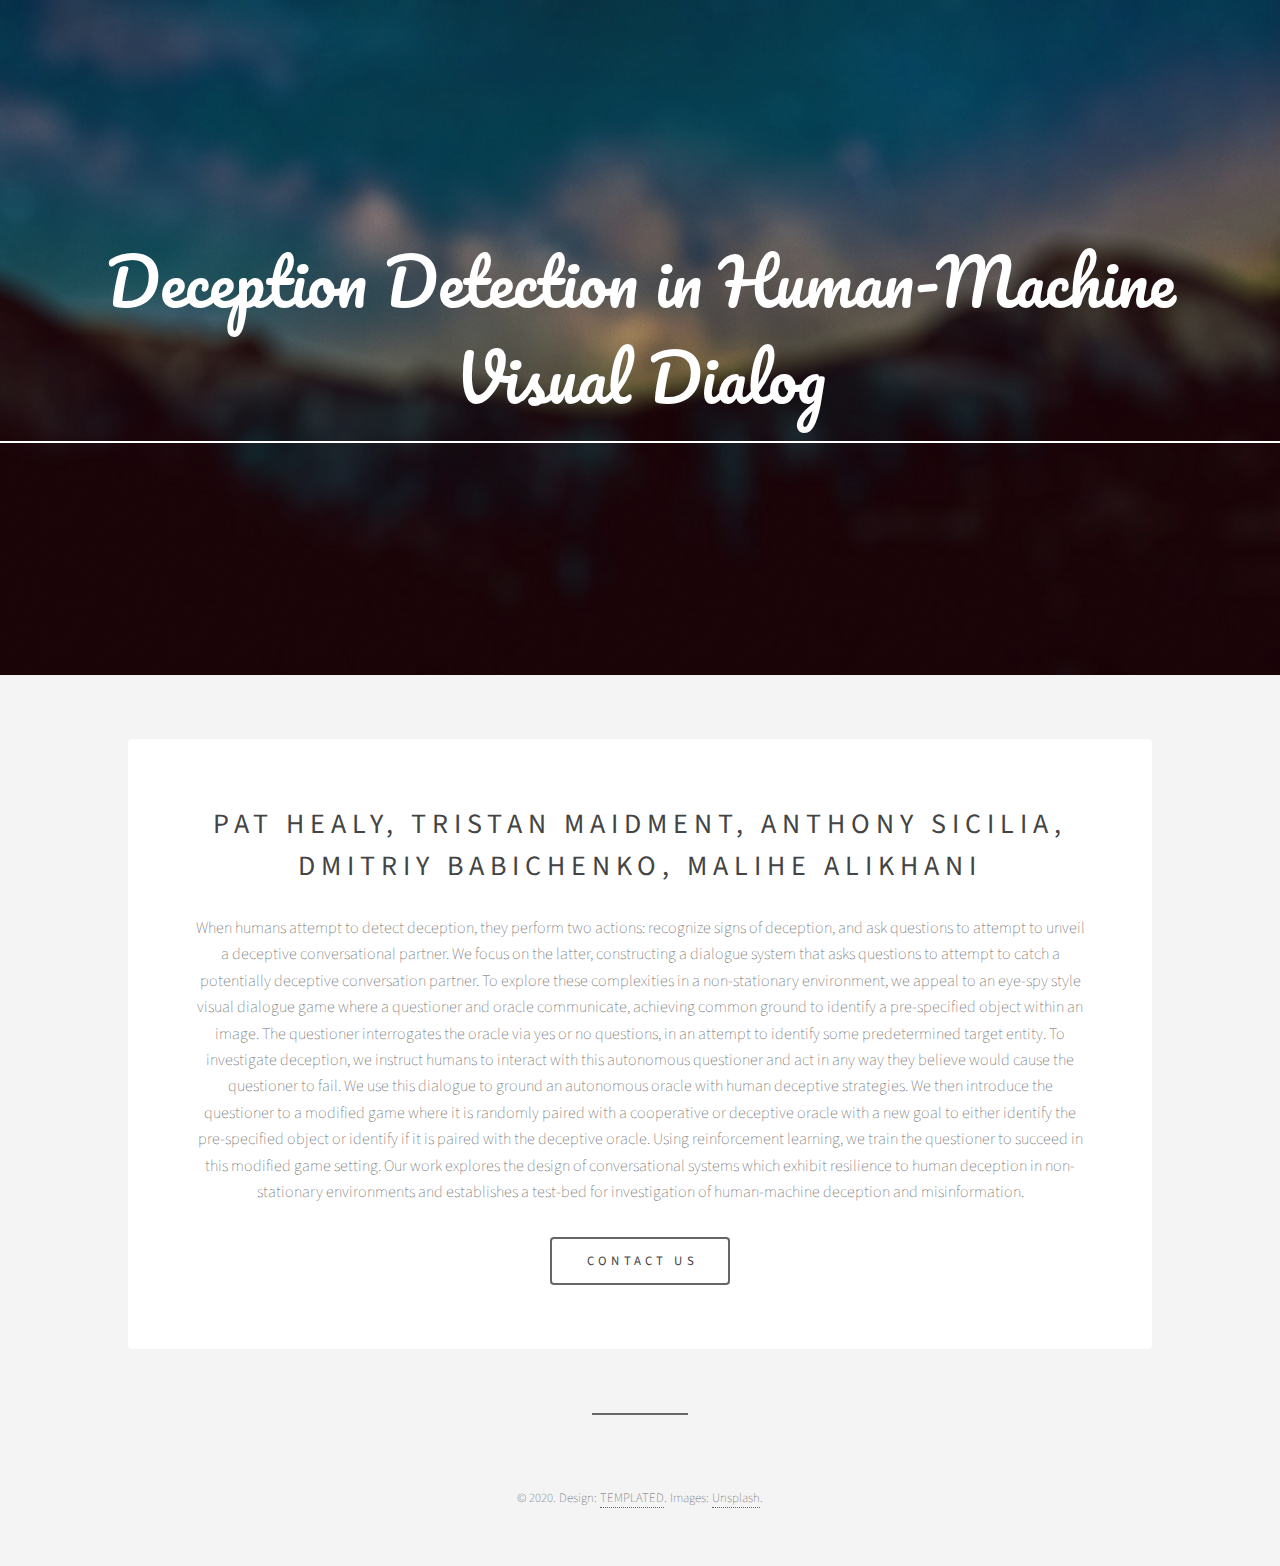
<file: nds2020/index.html>
<!DOCTYPE HTML>
<!--
	Epilogue by TEMPLATED
	templated.co @templatedco
	Released for free under the Creative Commons Attribution 3.0 license (templated.co/license)
-->
<html>
	<head>
		<title>NDS2020</title>
		<meta charset="utf-8" />
		<meta name="viewport" content="width=device-width, initial-scale=1" />
		<link rel="stylesheet" href="assets/css/main.css" />
	</head>
	<body>

		<!-- Header -->
			<header id="header" class="alt">
				<div class="inner">
					<h1>Deception Detection in Human-Machine Visual Dialog</h1>
					<!-- <p>A free responsive site template by <a href="https://templated.co">TEMPLATED</a></p> -->
				</div>
			</header>

		<!-- Wrapper -->
			<div id="wrapper">

				<!-- Banner -->
					<section id="intro" class="main">
						<!-- <span class="icon fa-diamond major"></span> -->
						<h2>Pat Healy, Tristan Maidment, Anthony Sicilia, Dmitriy Babichenko, Malihe Alikhani</h2>
						<p>When humans attempt to detect deception, they perform two actions: recognize signs of deception, and ask questions to attempt to unveil a deceptive conversational partner. We focus on the latter, constructing a dialogue system that asks questions to attempt to catch a potentially deceptive conversation partner. To explore these complexities in a non-stationary environment, we appeal to an eye-spy style visual dialogue game where a questioner and oracle communicate, achieving common ground to identify a pre-specified object within an image. The questioner interrogates the oracle via yes or no questions, in an attempt to identify some predetermined target entity. To investigate deception, we instruct humans to interact with this autonomous questioner and act in any way they believe would cause the questioner to fail. We use this dialogue to ground an autonomous oracle with human deceptive strategies. We then introduce the questioner to a modified game where it is randomly paired with a cooperative or deceptive oracle with a new goal to either identify the pre-specified object or identify if it is paired with the deceptive oracle. Using reinforcement learning, we train the questioner to succeed in this modified game setting. Our work explores the design of conversational systems which exhibit resilience to human deception in non-stationary environments and establishes a test-bed for investigation of human-machine deception and misinformation.</p>
						<ul class="actions">
							<li><a href="mailto: tdm51@pitt.edu" class="button big">Contact Us</a></li>
						</ul>
					</section>

				

				<!-- Main -->
				<!--
					<section id="main" class="main">
						<header>
							<h2>Lorem ipsum dolor</h2>
						</header>
						<p>Fusce malesuada efficitur venenatis. Pellentesque tempor leo sed massa hendrerit hendrerit. In sed feugiat est, eu congue elit. Ut porta magna vel felis sodales vulputate. Donec faucibus dapibus lacus non ornare. Etiam eget neque id metus gravida tristique ac quis erat. Aenean quis aliquet sem. Ut ut elementum sem. Suspendisse eleifend ut est non dapibus. Nulla porta, neque quis pretium sagittis, tortor lacus elementum metus, in imperdiet ante lorem vitae ipsum. Pellentesque habitant morbi tristique senectus et netus et malesuada fames ac turpis egestas. Etiam eget neque id metus gravida tristique ac quis erat. Aenean quis aliquet sem. Ut ut elementum sem. Suspendisse eleifend ut est non dapibus. Nulla porta, neque quis pretium sagittis, tortor lacus elementum metus, in imperdiet ante lorem vitae ipsum. Pellentesque habitant morbi tristique senectus et netus et malesuada fames ac turpis egestas.</p>
					</section>
				-->

				<!-- Footer -->
					<footer id="footer">
						<!-- <ul class="icons">
							<li><a href="#" class="icon fa-twitter"><span class="label">Twitter</span></a></li>
							<li><a href="#" class="icon fa-facebook"><span class="label">Facebook</span></a></li>
							<li><a href="#" class="icon fa-instagram"><span class="label">Instagram</span></a></li>
							<li><a href="#" class="icon fa-linkedin"><span class="label">LinkedIn</span></a></li>
							<li><a href="#" class="icon fa-envelope"><span class="label">Email</span></a></li>
						</ul> -->
						<p class="copyright">&copy; 2020. Design: <a href="https://templated.co">TEMPLATED</a>. Images: <a href="https://unsplash.com">Unsplash</a>.</p>
					</footer>

			</div>

		<!-- Scripts -->
			<script src="assets/js/jquery.min.js"></script>
			<script src="assets/js/skel.min.js"></script>
			<script src="assets/js/util.js"></script>
			<script src="assets/js/main.js"></script>

	</body>
</html>
</file>
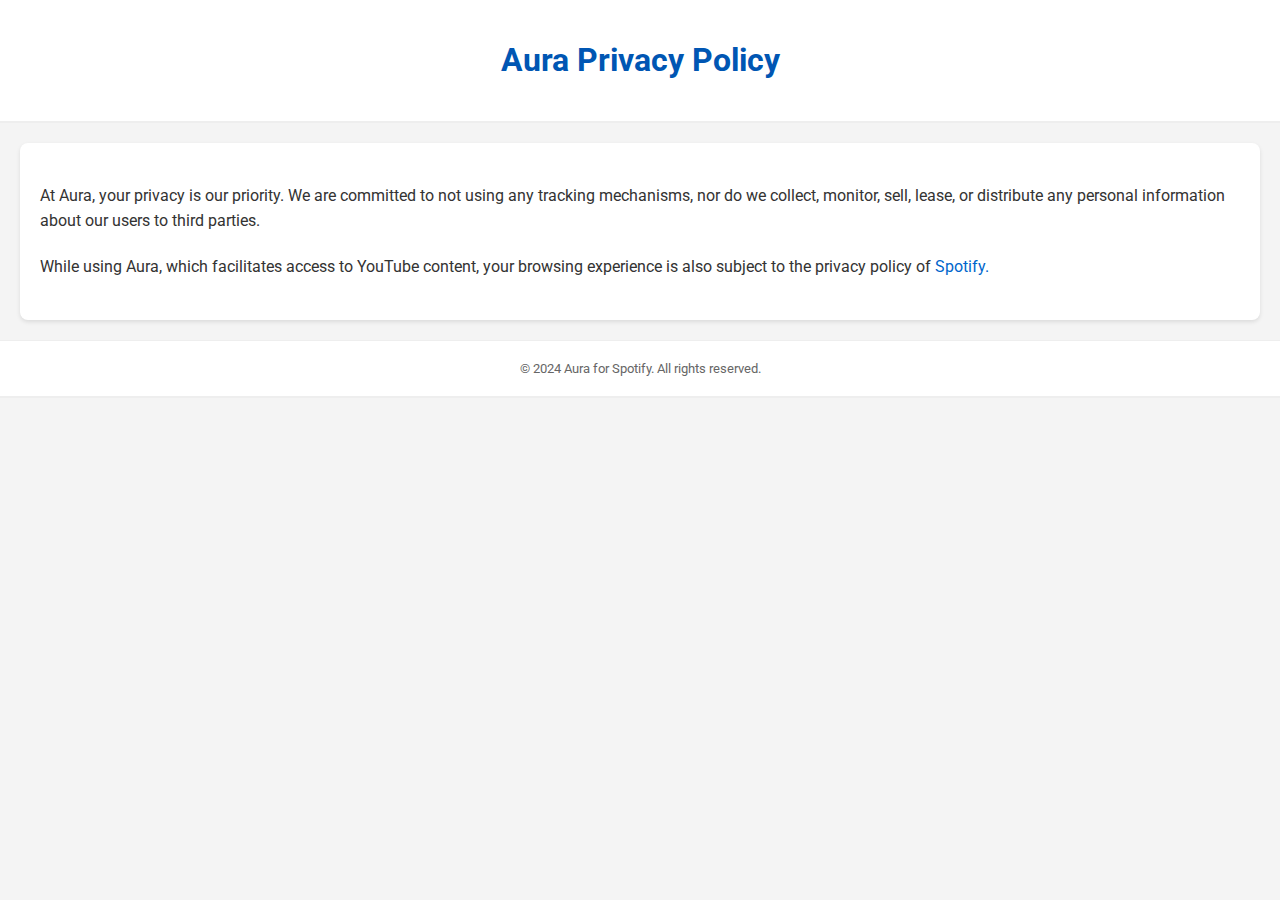
<file: aura-privacy-policy.html>
<!DOCTYPE html>
<html lang="en">
<head>
    <meta charset="UTF-8">
    <meta name="viewport" content="width=device-width, initial-scale=1.0">
    <title>Aura App Privacy Policy</title>
    <link rel="stylesheet" href="https://fonts.googleapis.com/css?family=Roboto:400,700&display=swap">
    <style>
        body {
            font-family: 'Roboto', sans-serif;
            margin: 0;
            padding: 0;
            color: #333;
            background-color: #f4f4f4;
        }
        header, footer {
            background-color: #fff;
            padding: 20px;
            text-align: center;
            border-bottom: 2px solid #eee;
        }
        footer {
            border-top: 1px solid #eee;
            margin-top: 20px;
            font-size: 0.8em;
            color: #666;
        }
        main {
            padding: 20px;
            margin: 20px;
            background: #fff;
            border-radius: 8px;
            box-shadow: 0 2px 4px rgba(0,0,0,0.1);
        }
        h1 {
            font-weight: 700;
            color: #0056b3;
        }
        p {
            line-height: 1.6;
            margin: 20px 0;
        }
        a {
            color: #0066CC;
            text-decoration: none;
        }
        a:hover {
            text-decoration: underline;
        }
    </style>
</head>
<body>
    <header>
        <h1>Aura Privacy Policy</h1>
    </header>
    <main>
        <p>At Aura, your privacy is our priority. We are committed to not using any tracking mechanisms, nor do we collect, monitor, sell, lease, or distribute any personal information about our users to third parties.</p>
        <p>While using Aura, which facilitates access to YouTube content, your browsing experience is also subject to the privacy policy of <a href="https://www.spotify.com/us/legal/privacy-policy/">Spotify.</a></p>
    </main>
    <footer>
        © 2024 Aura for Spotify. All rights reserved.
    </footer>
</body>
</html>
</file>
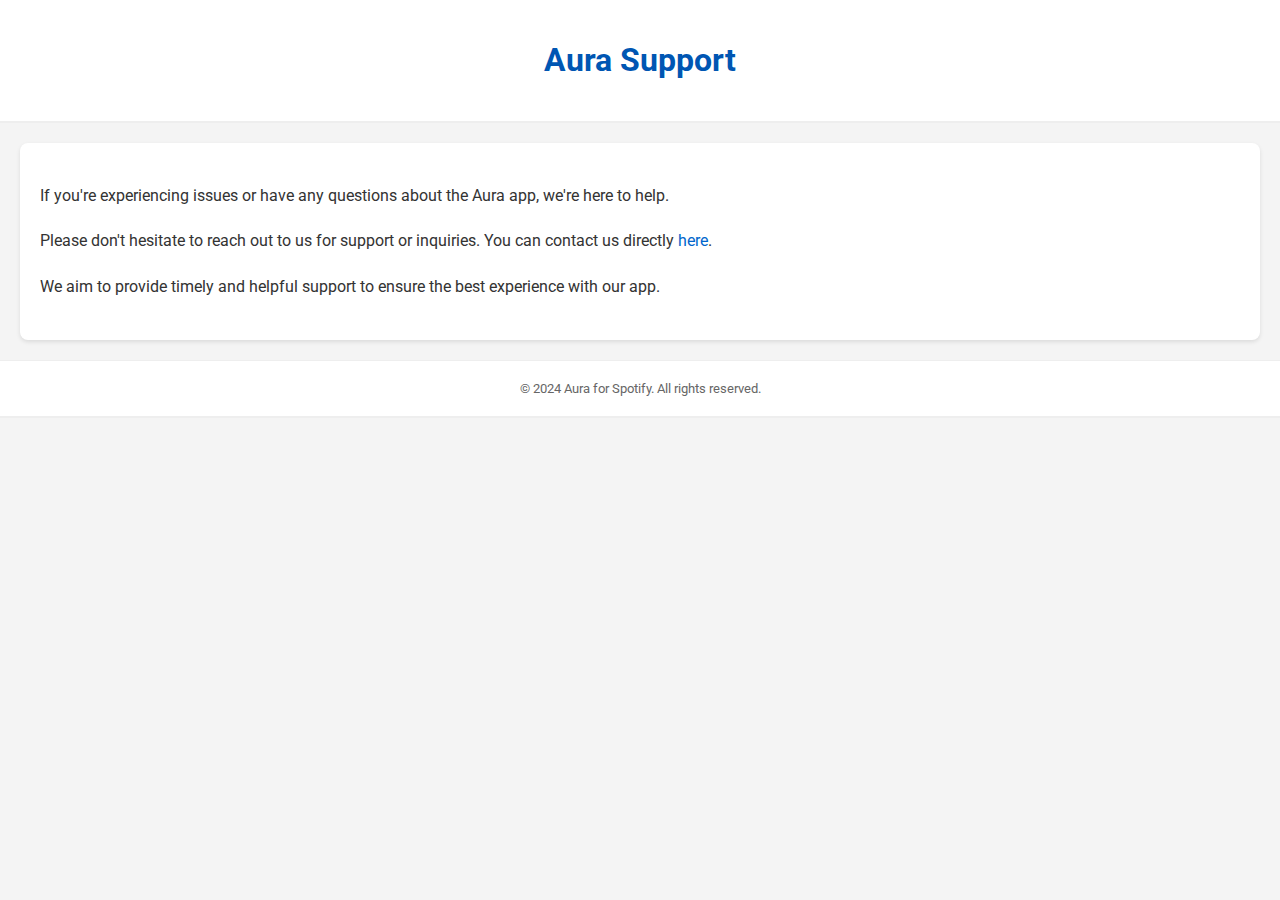
<file: aura-support.html>
<!DOCTYPE html>
<html lang="en">
<head>
    <meta charset="UTF-8">
    <meta name="viewport" content="width=device-width, initial-scale=1.0">
    <title>Aura App Support</title>
    <link rel="stylesheet" href="https://fonts.googleapis.com/css?family=Roboto:400,700&display=swap">
    <style>
        body {
            font-family: 'Roboto', sans-serif;
            margin: 0;
            padding: 0;
            color: #333;
            background-color: #f4f4f4;
        }
        header, footer {
            background-color: #fff;
            padding: 20px;
            text-align: center;
            border-bottom: 2px solid #eee;
        }
        footer {
            border-top: 1px solid #eee;
            margin-top: 20px;
            font-size: 0.8em;
            color: #666;
        }
        main {
            padding: 20px;
            margin: 20px;
            background: #fff;
            border-radius: 8px;
            box-shadow: 0 2px 4px rgba(0,0,0,0.1);
        }
        h1 {
            font-weight: 700;
            color: #0056b3;
        }
        p {
            line-height: 1.6;
            margin: 20px 0;
        }
        a {
            color: #0066CC;
            text-decoration: none;
        }
        a:hover {
            text-decoration: underline;
        }
    </style>
</head>
<body>
    <header>
        <h1>Aura Support</h1>
    </header>
    <main>
        <p>If you're experiencing issues or have any questions about the Aura app, we're here to help.</p>
        <p>Please don't hesitate to reach out to us for support or inquiries. You can contact us directly <a href="mailto:email@theedman.com">here</a>.</p>
        <p>We aim to provide timely and helpful support to ensure the best experience with our app.</p>
    </main>
    <footer>
        © 2024 Aura for Spotify. All rights reserved.
    </footer>
</body>
</html>
</file>
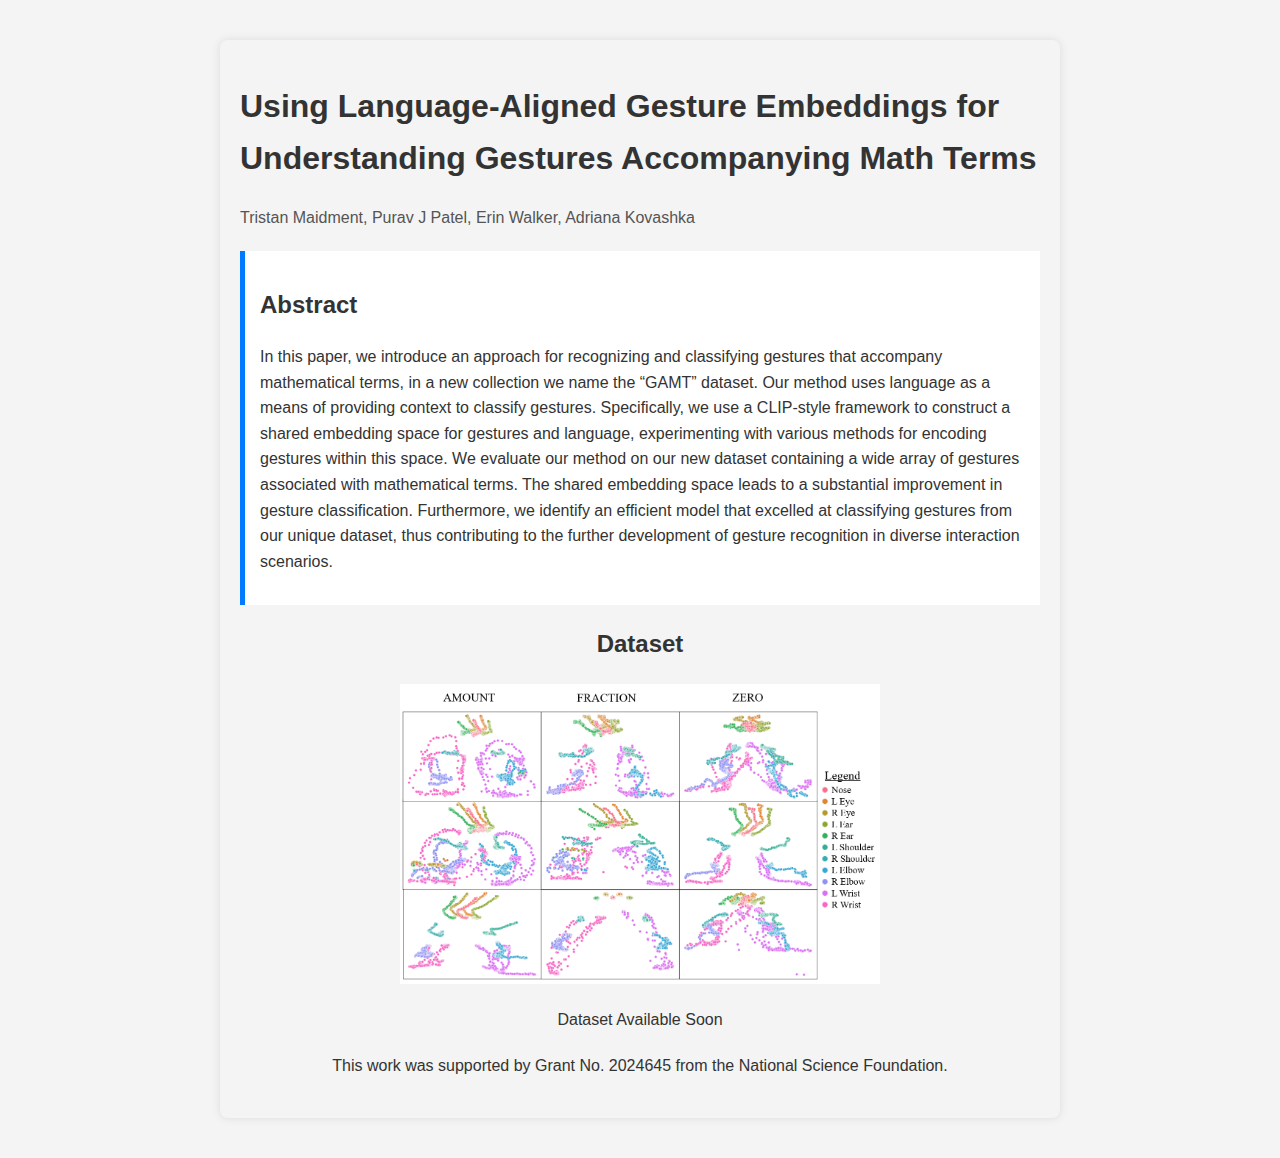
<file: gamt.html>
<!DOCTYPE html>
<html lang="en">
<head>
    <meta charset="UTF-8">
    <meta name="viewport" content="width=device-width, initial-scale=1.0">
    <title>MAR Workshop 2024</title>
    <style>
        body {
            font-family: Arial, sans-serif;
            margin: 40px auto;
            max-width: 800px;
            line-height: 1.6;
            color: #333;
            background-color: #f4f4f4;
            padding: 20px;
            border-radius: 8px;
            box-shadow: 0 0 10px rgba(0,0,0,0.1);
        }
        h1, h2 {
            color: #333;
        }
        .authors {
            margin-bottom: 20px;
            color: #555;
        }
        .abstract {
            background-color: #fff;
            padding: 15px;
            border-left: 5px solid #007BFF;
            margin: 20px 0;
        }
        .graphics {
            text-align: center;
            margin: 20px 0;
        }
        .acknowledgements, .dataset {
            text-align: center;
            margin: 20px 0;
        }
    </style>
</head>
<body>
    <h1>Using Language-Aligned Gesture Embeddings for Understanding Gestures Accompanying Math Terms</h1>
    <div class="authors">
        <p>Tristan Maidment, Purav J Patel, Erin Walker, Adriana Kovashka<br>
    </div>
    <div class="abstract">
        <h2>Abstract</h2>
        <p>In this paper, we introduce an approach for recognizing and classifying gestures that accompany mathematical terms, in a new collection we name the “GAMT” dataset. Our method uses language as a means of providing context to classify gestures. Specifically, we use a CLIP-style framework to construct a shared embedding space for gestures and language, experimenting with various methods for encoding gestures within this space. We evaluate our method on our new dataset containing a wide array of gestures associated with mathematical terms. The shared embedding space leads to a substantial improvement in gesture classification. Furthermore, we identify an efficient model that excelled at classifying gestures from our unique dataset, thus contributing to the further development of gesture recognition in diverse interaction scenarios.</p>
    </div>

    <div class="graphics">
        <h2>Dataset</h2>
        
        <img src="images/dataset_example_large.png" alt="dataset example" style="max-width:60%;">
        <p>Dataset Available Soon</p>
    <div class="acknowledgements">
        <p>This work was supported by Grant No. 2024645 from the National Science Foundation.</p>
    </div>
    </div>
</body>
</html>
</file>
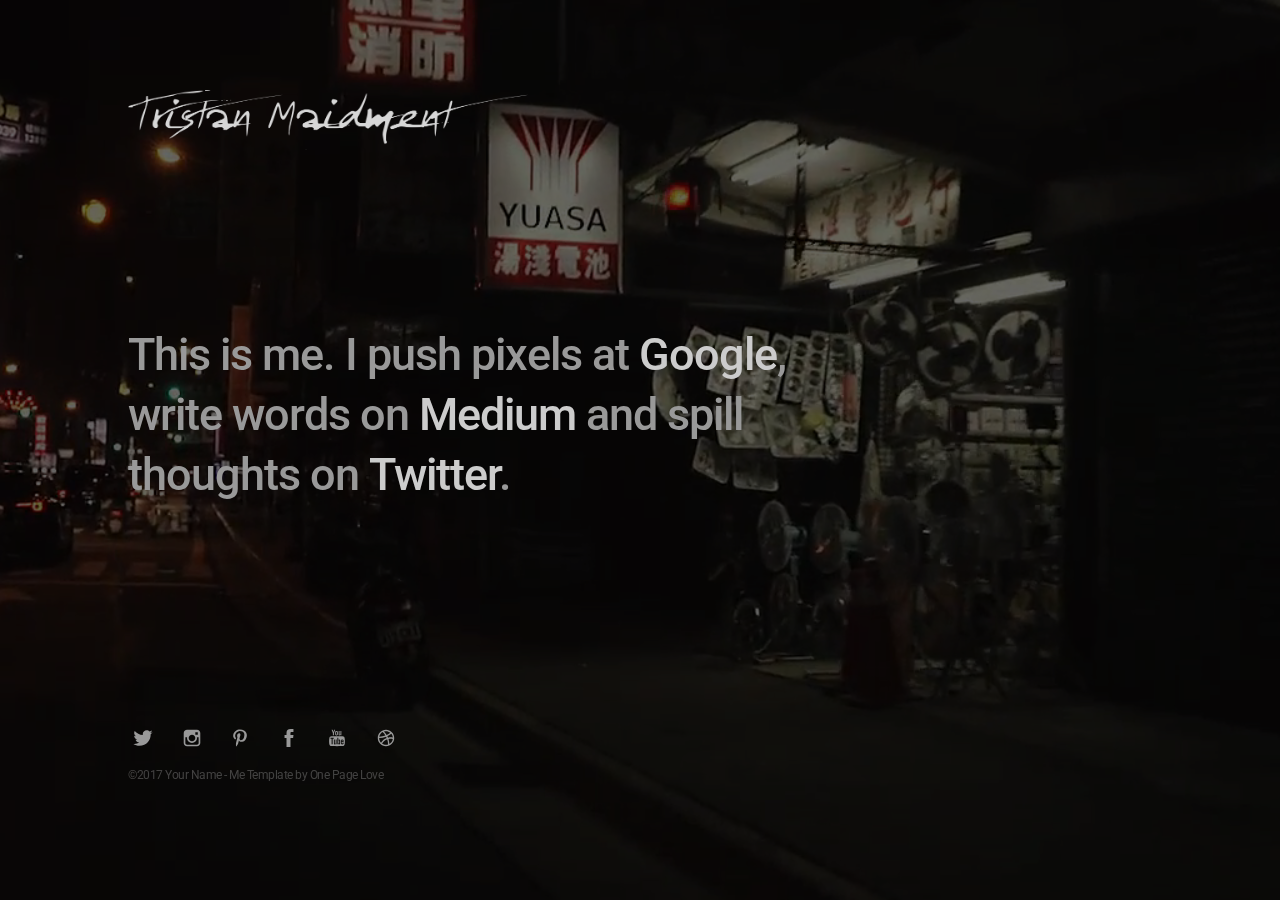
<file: index-video-hosted.html>
<!DOCTYPE html>
<html lang="en-US">

<head>

	<meta charset="UTF-8" />
	<meta http-equiv="X-UA-Compatible" content="IE=edge" />
	
	<!-- SEO -->
	<title>Me with Self-Hosted Video - HTML Template Demo</title>
	<meta name="description" content="Me is a slick, personal layout for any individual wanting a minimal online presence. Features include a big background image or video, logo, bio and icons." />
	<meta name="robots" content="index, follow" />
	<meta name="referrer" content="always" />

	<!-- Social & Open Graph -->
	<meta property="og:title" content="Me with Self-Hosted Video - HTML Template Demo" />
	<meta property="og:description" content="Me is a slick, personal layout for any individual wanting a minimal online presence. Features include a big background image or video, logo, bio and icons." />
	<meta property="og:image" content="https://demo.onepagelove.com/fullsingle-html/me/images/social.jpg"> <!-- include your hosted image full URL -->
	<meta property="og:url" content="https://demo.onepagelove.com/fullsingle-html/me/index-video-hosted.html" />
	<meta name="twitter:title" content="Me with Self-Hosted Video - HTML Template Demo" >
	<meta name="twitter:description" content="Me is a slick, personal layout for any individual wanting a minimal online presence. Features include a big background image or video, logo, bio and icons." />
	<meta name="twitter:image" content="https://demo.onepagelove.com/fullsingle-html/me/images/social.jpg" /> <!-- include your hosted image full URL -->
	<meta name="twitter:card" content="summary_large_image" />
	<meta name="twitter:site" content="@onepagelove" />
	<meta name="twitter:creator" content="@robhope" />

	<!-- Favicon -->
	<link rel="icon" type="image/png" href="images/favicon.png" sizes="32x32">

	<!-- Styles -->
	<link rel='stylesheet' href='assets/css/me.css' type='text/css' media='screen' />
	<meta name="viewport" content="width=device-width,initial-scale=1" />

</head>

<body id="fullsingle" class="page-template-page-fullsingle-me me-video">

<!-- Self-Hosted Video -->
<div class="me-video-container">
	<video class="video" muted autoplay loop src="videos/background.mp4"></video>	
</div>

<div class="fs-me">

	<!-- Content Container -->
	<div class="me-content">
		
		<div class="logo">
			
			<img src="images/logo.png" alt="Logo" />

		</div>

		<div class="bio">
			
			<p>This is me. I push pixels at <a href="#">Google</a>, write words on <a href="#">Medium</a> and spill thoughts on <a href="#">Twitter</a>.</p>

		</div>

		<div class="network">
			
			<ul>
				
				<li>
					<a class="icon-twitter" href="#">
						<svg class="svg-icon" viewBox="0 0 20 20">
							<path fill="none" d="M18.258,3.266c-0.693,0.405-1.46,0.698-2.277,0.857c-0.653-0.686-1.586-1.115-2.618-1.115c-1.98,0-3.586,1.581-3.586,3.53c0,0.276,0.031,0.545,0.092,0.805C6.888,7.195,4.245,5.79,2.476,3.654C2.167,4.176,1.99,4.781,1.99,5.429c0,1.224,0.633,2.305,1.596,2.938C2.999,8.349,2.445,8.19,1.961,7.925C1.96,7.94,1.96,7.954,1.96,7.97c0,1.71,1.237,3.138,2.877,3.462c-0.301,0.08-0.617,0.123-0.945,0.123c-0.23,0-0.456-0.021-0.674-0.062c0.456,1.402,1.781,2.422,3.35,2.451c-1.228,0.947-2.773,1.512-4.454,1.512c-0.291,0-0.575-0.016-0.855-0.049c1.588,1,3.473,1.586,5.498,1.586c6.598,0,10.205-5.379,10.205-10.045c0-0.153-0.003-0.305-0.01-0.456c0.7-0.499,1.308-1.12,1.789-1.827c-0.644,0.28-1.334,0.469-2.06,0.555C17.422,4.782,17.99,4.091,18.258,3.266"></path>
						</svg>
					</a>
				</li>

				<li>
					<a class="icon-instagram" href="#">
						<svg class="svg-icon" viewBox="0 0 20 20">
							<path fill="none" d="M14.52,2.469H5.482c-1.664,0-3.013,1.349-3.013,3.013v9.038c0,1.662,1.349,3.012,3.013,3.012h9.038c1.662,0,3.012-1.35,3.012-3.012V5.482C17.531,3.818,16.182,2.469,14.52,2.469 M13.012,4.729h2.26v2.259h-2.26V4.729z M10,6.988c1.664,0,3.012,1.349,3.012,3.012c0,1.664-1.348,3.013-3.012,3.013c-1.664,0-3.012-1.349-3.012-3.013C6.988,8.336,8.336,6.988,10,6.988 M16.025,14.52c0,0.831-0.676,1.506-1.506,1.506H5.482c-0.831,0-1.507-0.675-1.507-1.506V9.247h1.583C5.516,9.494,5.482,9.743,5.482,10c0,2.497,2.023,4.52,4.518,4.52c2.494,0,4.52-2.022,4.52-4.52c0-0.257-0.035-0.506-0.076-0.753h1.582V14.52z"></path>
						</svg>
					</a>
				</li>

				<li>
					<a class="icon-pinterest" href="#">
						<svg class="svg-icon" viewBox="0 0 20 20">
							<path fill="none" d="M9.797,2.214C9.466,2.256,9.134,2.297,8.802,2.338C8.178,2.493,7.498,2.64,6.993,2.935C5.646,3.723,4.712,4.643,4.087,6.139C3.985,6.381,3.982,6.615,3.909,6.884c-0.48,1.744,0.37,3.548,1.402,4.173c0.198,0.119,0.649,0.332,0.815,0.049c0.092-0.156,0.071-0.364,0.128-0.546c0.037-0.12,0.154-0.347,0.127-0.496c-0.046-0.255-0.319-0.416-0.434-0.62C5.715,9.027,5.703,8.658,5.59,8.101c0.009-0.075,0.017-0.149,0.026-0.224C5.65,7.254,5.755,6.805,5.948,6.362c0.564-1.301,1.47-2.025,2.931-2.458c0.327-0.097,1.25-0.252,1.734-0.149c0.289,0.05,0.577,0.099,0.866,0.149c1.048,0.33,1.811,0.938,2.218,1.888c0.256,0.591,0.33,1.725,0.154,2.483c-0.085,0.36-0.072,0.667-0.179,0.993c-0.397,1.206-0.979,2.323-2.295,2.633c-0.868,0.205-1.519-0.324-1.733-0.869c-0.06-0.151-0.161-0.418-0.101-0.671c0.229-0.978,0.56-1.854,0.815-2.831c0.243-0.931-0.218-1.665-0.943-1.837C8.513,5.478,7.816,6.312,7.579,6.858C7.39,7.292,7.276,8.093,7.426,8.672c0.047,0.183,0.269,0.674,0.23,0.844c-0.174,0.755-0.372,1.568-0.587,2.31c-0.223,0.771-0.344,1.562-0.56,2.311c-0.1,0.342-0.096,0.709-0.179,1.066v0.521c-0.075,0.33-0.019,0.916,0.051,1.242c0.045,0.209-0.027,0.467,0.076,0.621c0.002,0.111,0.017,0.135,0.052,0.199c0.319-0.01,0.758-0.848,0.917-1.094c0.304-0.467,0.584-0.967,0.816-1.514c0.208-0.494,0.241-1.039,0.408-1.566c0.12-0.379,0.292-0.824,0.331-1.24h0.025c0.066,0.229,0.306,0.395,0.485,0.52c0.56,0.4,1.525,0.77,2.573,0.523c1.188-0.281,2.133-0.838,2.755-1.664c0.457-0.609,0.804-1.313,1.07-2.112c0.131-0.392,0.158-0.826,0.256-1.241c0.241-1.043-0.082-2.298-0.384-2.981C14.847,3.35,12.902,2.17,9.797,2.214"></path>
						</svg>
					</a>
				</li>

				<li>
					<a class="icon-facebook" href="#">
						<svg class="svg-icon" viewBox="0 0 20 20">
							<path fill="none" d="M11.344,5.71c0-0.73,0.074-1.122,1.199-1.122h1.502V1.871h-2.404c-2.886,0-3.903,1.36-3.903,3.646v1.765h-1.8V10h1.8v8.128h3.601V10h2.403l0.32-2.718h-2.724L11.344,5.71z"></path>
						</svg>
					</a>
				</li>

				<li>
					<a class="icon-youtube" href="#">
						<svg class="svg-icon" viewBox="0 0 20 20">
							<path fill="none" d="M9.426,7.625h0.271c0.596,0,1.079-0.48,1.079-1.073V4.808c0-0.593-0.483-1.073-1.079-1.073H9.426c-0.597,0-1.079,0.48-1.079,1.073v1.745C8.347,7.145,8.83,7.625,9.426,7.625 M9.156,4.741c0-0.222,0.182-0.402,0.404-0.402c0.225,0,0.405,0.18,0.405,0.402V6.62c0,0.222-0.181,0.402-0.405,0.402c-0.223,0-0.404-0.181-0.404-0.402V4.741z M12.126,7.625c0.539,0,1.013-0.47,1.013-0.47v0.403h0.81V3.735h-0.81v2.952c0,0-0.271,0.335-0.54,0.335c-0.271,0-0.271-0.202-0.271-0.202V3.735h-0.81v3.354C11.519,7.089,11.586,7.625,12.126,7.625 M6.254,7.559H7.2v-2.08l1.079-2.952H7.401L6.727,4.473L6.052,2.527H5.107l1.146,2.952V7.559z M11.586,12.003c-0.175,0-0.312,0.104-0.405,0.204v2.706c0.086,0.091,0.213,0.18,0.405,0.18c0.405,0,0.405-0.451,0.405-0.451v-2.188C11.991,12.453,11.924,12.003,11.586,12.003 M14.961,8.463c0,0-2.477-0.129-4.961-0.129c-2.475,0-4.96,0.129-4.96,0.129c-1.119,0-2.025,0.864-2.025,1.93c0,0-0.203,1.252-0.203,2.511c0,1.252,0.203,2.51,0.203,2.51c0,1.066,0.906,1.931,2.025,1.931c0,0,2.438,0.129,4.96,0.129c2.437,0,4.961-0.129,4.961-0.129c1.117,0,2.024-0.864,2.024-1.931c0,0,0.202-1.268,0.202-2.51c0-1.268-0.202-2.511-0.202-2.511C16.985,9.328,16.078,8.463,14.961,8.463 M7.065,10.651H6.052v5.085H5.107v-5.085H4.095V9.814h2.97V10.651z M9.628,15.736h-0.81v-0.386c0,0-0.472,0.45-1.012,0.45c-0.54,0-0.606-0.515-0.606-0.515v-3.991h0.809v3.733c0,0,0,0.193,0.271,0.193c0.27,0,0.54-0.322,0.54-0.322v-3.604h0.81V15.736z M12.801,14.771c0,0,0,1.03-0.742,1.03c-0.455,0-0.73-0.241-0.878-0.429v0.364h-0.876V9.814h0.876v1.92c0.135-0.142,0.464-0.439,0.878-0.439c0.54,0,0.742,0.45,0.742,1.03V14.771z M15.973,12.39v1.287h-1.688v0.965c0,0,0,0.451,0.405,0.451s0.405-0.451,0.405-0.451v-0.45h0.877v0.708c0,0-0.136,0.901-1.215,0.901c-1.08,0-1.282-0.901-1.282-0.901v-2.51c0,0,0-1.095,1.282-1.095S15.973,12.39,15.973,12.39 M14.69,12.003c-0.405,0-0.405,0.45-0.405,0.45v0.579h0.811v-0.579C15.096,12.453,15.096,12.003,14.69,12.003"></path>
						</svg>
					</a>
				</li>

				<li>
					<a class="icon-dribbble" href="#">
						<svg class="svg-icon" viewBox="0 0 20 20">
							<path fill="none" d="M10,2.531c-4.125,0-7.469,3.344-7.469,7.469c0,4.125,3.344,7.469,7.469,7.469c4.125,0,7.469-3.344,7.469-7.469C17.469,5.875,14.125,2.531,10,2.531 M10,3.776c1.48,0,2.84,0.519,3.908,1.384c-1.009,0.811-2.111,1.512-3.298,2.066C9.914,6.072,9.077,5.017,8.14,4.059C8.728,3.876,9.352,3.776,10,3.776 M6.903,4.606c0.962,0.93,1.82,1.969,2.53,3.112C7.707,8.364,5.849,8.734,3.902,8.75C4.264,6.976,5.382,5.481,6.903,4.606 M3.776,10c2.219,0,4.338-0.418,6.29-1.175c0.209,0.404,0.405,0.813,0.579,1.236c-2.147,0.805-3.953,2.294-5.177,4.195C4.421,13.143,3.776,11.648,3.776,10 M10,16.224c-1.337,0-2.572-0.426-3.586-1.143c1.079-1.748,2.709-3.119,4.659-3.853c0.483,1.488,0.755,3.071,0.784,4.714C11.271,16.125,10.646,16.224,10,16.224 M13.075,15.407c-0.072-1.577-0.342-3.103-0.806-4.542c0.673-0.154,1.369-0.243,2.087-0.243c0.621,0,1.22,0.085,1.807,0.203C15.902,12.791,14.728,14.465,13.075,15.407 M14.356,9.378c-0.868,0-1.708,0.116-2.515,0.313c-0.188-0.464-0.396-0.917-0.621-1.359c1.294-0.612,2.492-1.387,3.587-2.284c0.798,0.97,1.302,2.187,1.395,3.517C15.602,9.455,14.99,9.378,14.356,9.378"></path>
						</svg>
					</a>
				</li>

			</ul>

		</div>

		<div class="credit">

			<p class="copyright">&copy;2017 <a href="#">Your Name</a> - <a href="https://onepagelove.com/me">Me Template</a> by <a href="https://onepagelove.com">One Page Love</a></p>

			<!-- 
			To edit this credit you can remove the CCA 3.0 license for only $5 here: https://onepagelove.com/me 
			this really helps contribute towards us developing more templates and means the world to me!
			Cheers, Rob (@robhope)
			-->

		</div>

	</div>

</div>

</body>
</html>
</file>
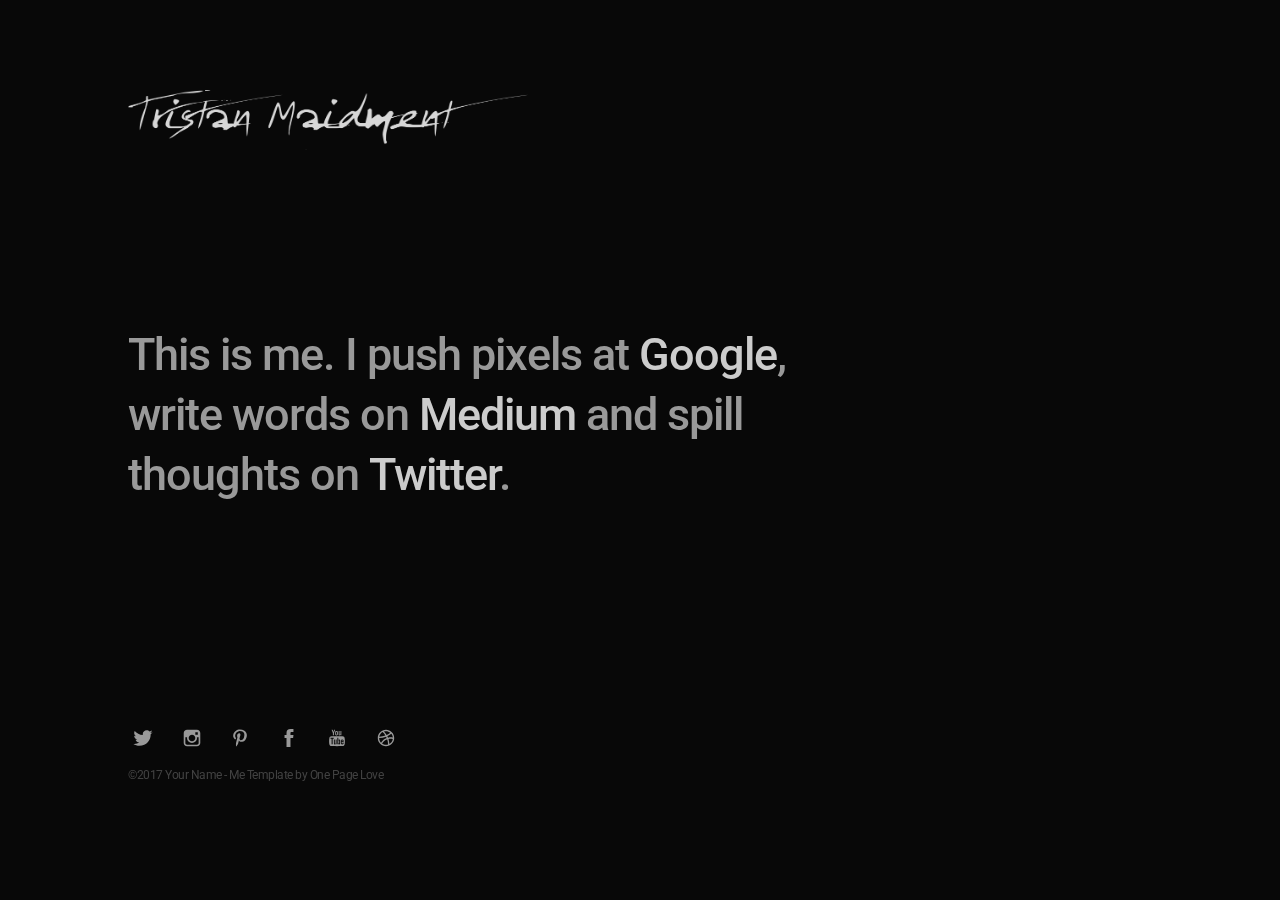
<file: index-youtube.html>
<!DOCTYPE html>
<html lang="en-US">

<head>

	<meta charset="UTF-8" />
	<meta http-equiv="X-UA-Compatible" content="IE=edge" />
	
	<!-- SEO -->
	<title>Me with YouTube Video - HTML Template Demo</title>
	<meta name="description" content="Me is a slick, personal layout for any individual wanting a minimal online presence. Features include a big background image or video, logo, bio and icons." />
	<meta name="robots" content="index, follow" />
	<meta name="referrer" content="always" />

	<!-- Social & Open Graph -->
	<meta property="og:title" content="Me with YouTube Video - HTML Template Demo" />
	<meta property="og:description" content="Me is a slick, personal layout for any individual wanting a minimal online presence. Features include a big background image or video, logo, bio and icons." />
	<meta property="og:image" content="https://demo.onepagelove.com/fullsingle-html/me/images/social.jpg"> <!-- include your hosted image full URL -->
	<meta property="og:url" content="https://demo.onepagelove.com/fullsingle-html/me/index-youtube.html" />
	<meta name="twitter:title" content="Me with YouTube Video - HTML Template Demo" >
	<meta name="twitter:description" content="Me is a slick, personal layout for any individual wanting a minimal online presence. Features include a big background image or video logo, bio and icons." />
	<meta name="twitter:image" content="https://demo.onepagelove.com/fullsingle-html/me/images/social.jpg" /> <!-- include your hosted image full URL -->
	<meta name="twitter:card" content="summary_large_image" />
	<meta name="twitter:site" content="@onepagelove" />
	<meta name="twitter:creator" content="@robhope" />

	<!-- Favicon -->
	<link rel="icon" type="image/png" href="images/favicon.png" sizes="32x32">

	<!-- Styles -->
	<link rel='stylesheet' href='assets/css/me.css' type='text/css' media='screen' />
	<meta name="viewport" content="width=device-width,initial-scale=1" />

</head>

<body id="fullsingle" class="page-template-page-fullsingle-me me-video">

<!-- YouTube Video -->
<div class="me-video-container">
	<div class="video-wrap">
		<div class="video-container">
			<iframe class="video-content" src="https://www.youtube.com/embed/dk9uNWPP7EA?rel=0&amp;controls=0&amp;showinfo=0&amp;autoplay=1&amp;loop=1&amp;mute=1&playlist=dk9uNWPP7EA" frameborder="0" allowfullscreen></iframe>
		</div>
	</div>
</div>

<div class="fs-me">

	<!-- Content Container -->
	<div class="me-content">
		
		<div class="logo">
			
			<img src="images/logo.png" alt="Logo" />

		</div>

		<div class="bio">
			
			<p>This is me. I push pixels at <a href="#">Google</a>, write words on <a href="#">Medium</a> and spill thoughts on <a href="#">Twitter</a>.</p>

		</div>

		<div class="network">
			
			<ul>
				
				<li>
					<a class="icon-twitter" href="#">
						<svg class="svg-icon" viewBox="0 0 20 20">
							<path fill="none" d="M18.258,3.266c-0.693,0.405-1.46,0.698-2.277,0.857c-0.653-0.686-1.586-1.115-2.618-1.115c-1.98,0-3.586,1.581-3.586,3.53c0,0.276,0.031,0.545,0.092,0.805C6.888,7.195,4.245,5.79,2.476,3.654C2.167,4.176,1.99,4.781,1.99,5.429c0,1.224,0.633,2.305,1.596,2.938C2.999,8.349,2.445,8.19,1.961,7.925C1.96,7.94,1.96,7.954,1.96,7.97c0,1.71,1.237,3.138,2.877,3.462c-0.301,0.08-0.617,0.123-0.945,0.123c-0.23,0-0.456-0.021-0.674-0.062c0.456,1.402,1.781,2.422,3.35,2.451c-1.228,0.947-2.773,1.512-4.454,1.512c-0.291,0-0.575-0.016-0.855-0.049c1.588,1,3.473,1.586,5.498,1.586c6.598,0,10.205-5.379,10.205-10.045c0-0.153-0.003-0.305-0.01-0.456c0.7-0.499,1.308-1.12,1.789-1.827c-0.644,0.28-1.334,0.469-2.06,0.555C17.422,4.782,17.99,4.091,18.258,3.266"></path>
						</svg>
					</a>
				</li>

				<li>
					<a class="icon-instagram" href="#">
						<svg class="svg-icon" viewBox="0 0 20 20">
							<path fill="none" d="M14.52,2.469H5.482c-1.664,0-3.013,1.349-3.013,3.013v9.038c0,1.662,1.349,3.012,3.013,3.012h9.038c1.662,0,3.012-1.35,3.012-3.012V5.482C17.531,3.818,16.182,2.469,14.52,2.469 M13.012,4.729h2.26v2.259h-2.26V4.729z M10,6.988c1.664,0,3.012,1.349,3.012,3.012c0,1.664-1.348,3.013-3.012,3.013c-1.664,0-3.012-1.349-3.012-3.013C6.988,8.336,8.336,6.988,10,6.988 M16.025,14.52c0,0.831-0.676,1.506-1.506,1.506H5.482c-0.831,0-1.507-0.675-1.507-1.506V9.247h1.583C5.516,9.494,5.482,9.743,5.482,10c0,2.497,2.023,4.52,4.518,4.52c2.494,0,4.52-2.022,4.52-4.52c0-0.257-0.035-0.506-0.076-0.753h1.582V14.52z"></path>
						</svg>
					</a>
				</li>

				<li>
					<a class="icon-pinterest" href="#">
						<svg class="svg-icon" viewBox="0 0 20 20">
							<path fill="none" d="M9.797,2.214C9.466,2.256,9.134,2.297,8.802,2.338C8.178,2.493,7.498,2.64,6.993,2.935C5.646,3.723,4.712,4.643,4.087,6.139C3.985,6.381,3.982,6.615,3.909,6.884c-0.48,1.744,0.37,3.548,1.402,4.173c0.198,0.119,0.649,0.332,0.815,0.049c0.092-0.156,0.071-0.364,0.128-0.546c0.037-0.12,0.154-0.347,0.127-0.496c-0.046-0.255-0.319-0.416-0.434-0.62C5.715,9.027,5.703,8.658,5.59,8.101c0.009-0.075,0.017-0.149,0.026-0.224C5.65,7.254,5.755,6.805,5.948,6.362c0.564-1.301,1.47-2.025,2.931-2.458c0.327-0.097,1.25-0.252,1.734-0.149c0.289,0.05,0.577,0.099,0.866,0.149c1.048,0.33,1.811,0.938,2.218,1.888c0.256,0.591,0.33,1.725,0.154,2.483c-0.085,0.36-0.072,0.667-0.179,0.993c-0.397,1.206-0.979,2.323-2.295,2.633c-0.868,0.205-1.519-0.324-1.733-0.869c-0.06-0.151-0.161-0.418-0.101-0.671c0.229-0.978,0.56-1.854,0.815-2.831c0.243-0.931-0.218-1.665-0.943-1.837C8.513,5.478,7.816,6.312,7.579,6.858C7.39,7.292,7.276,8.093,7.426,8.672c0.047,0.183,0.269,0.674,0.23,0.844c-0.174,0.755-0.372,1.568-0.587,2.31c-0.223,0.771-0.344,1.562-0.56,2.311c-0.1,0.342-0.096,0.709-0.179,1.066v0.521c-0.075,0.33-0.019,0.916,0.051,1.242c0.045,0.209-0.027,0.467,0.076,0.621c0.002,0.111,0.017,0.135,0.052,0.199c0.319-0.01,0.758-0.848,0.917-1.094c0.304-0.467,0.584-0.967,0.816-1.514c0.208-0.494,0.241-1.039,0.408-1.566c0.12-0.379,0.292-0.824,0.331-1.24h0.025c0.066,0.229,0.306,0.395,0.485,0.52c0.56,0.4,1.525,0.77,2.573,0.523c1.188-0.281,2.133-0.838,2.755-1.664c0.457-0.609,0.804-1.313,1.07-2.112c0.131-0.392,0.158-0.826,0.256-1.241c0.241-1.043-0.082-2.298-0.384-2.981C14.847,3.35,12.902,2.17,9.797,2.214"></path>
						</svg>
					</a>
				</li>

				<li>
					<a class="icon-facebook" href="#">
						<svg class="svg-icon" viewBox="0 0 20 20">
							<path fill="none" d="M11.344,5.71c0-0.73,0.074-1.122,1.199-1.122h1.502V1.871h-2.404c-2.886,0-3.903,1.36-3.903,3.646v1.765h-1.8V10h1.8v8.128h3.601V10h2.403l0.32-2.718h-2.724L11.344,5.71z"></path>
						</svg>
					</a>
				</li>

				<li>
					<a class="icon-youtube" href="#">
						<svg class="svg-icon" viewBox="0 0 20 20">
							<path fill="none" d="M9.426,7.625h0.271c0.596,0,1.079-0.48,1.079-1.073V4.808c0-0.593-0.483-1.073-1.079-1.073H9.426c-0.597,0-1.079,0.48-1.079,1.073v1.745C8.347,7.145,8.83,7.625,9.426,7.625 M9.156,4.741c0-0.222,0.182-0.402,0.404-0.402c0.225,0,0.405,0.18,0.405,0.402V6.62c0,0.222-0.181,0.402-0.405,0.402c-0.223,0-0.404-0.181-0.404-0.402V4.741z M12.126,7.625c0.539,0,1.013-0.47,1.013-0.47v0.403h0.81V3.735h-0.81v2.952c0,0-0.271,0.335-0.54,0.335c-0.271,0-0.271-0.202-0.271-0.202V3.735h-0.81v3.354C11.519,7.089,11.586,7.625,12.126,7.625 M6.254,7.559H7.2v-2.08l1.079-2.952H7.401L6.727,4.473L6.052,2.527H5.107l1.146,2.952V7.559z M11.586,12.003c-0.175,0-0.312,0.104-0.405,0.204v2.706c0.086,0.091,0.213,0.18,0.405,0.18c0.405,0,0.405-0.451,0.405-0.451v-2.188C11.991,12.453,11.924,12.003,11.586,12.003 M14.961,8.463c0,0-2.477-0.129-4.961-0.129c-2.475,0-4.96,0.129-4.96,0.129c-1.119,0-2.025,0.864-2.025,1.93c0,0-0.203,1.252-0.203,2.511c0,1.252,0.203,2.51,0.203,2.51c0,1.066,0.906,1.931,2.025,1.931c0,0,2.438,0.129,4.96,0.129c2.437,0,4.961-0.129,4.961-0.129c1.117,0,2.024-0.864,2.024-1.931c0,0,0.202-1.268,0.202-2.51c0-1.268-0.202-2.511-0.202-2.511C16.985,9.328,16.078,8.463,14.961,8.463 M7.065,10.651H6.052v5.085H5.107v-5.085H4.095V9.814h2.97V10.651z M9.628,15.736h-0.81v-0.386c0,0-0.472,0.45-1.012,0.45c-0.54,0-0.606-0.515-0.606-0.515v-3.991h0.809v3.733c0,0,0,0.193,0.271,0.193c0.27,0,0.54-0.322,0.54-0.322v-3.604h0.81V15.736z M12.801,14.771c0,0,0,1.03-0.742,1.03c-0.455,0-0.73-0.241-0.878-0.429v0.364h-0.876V9.814h0.876v1.92c0.135-0.142,0.464-0.439,0.878-0.439c0.54,0,0.742,0.45,0.742,1.03V14.771z M15.973,12.39v1.287h-1.688v0.965c0,0,0,0.451,0.405,0.451s0.405-0.451,0.405-0.451v-0.45h0.877v0.708c0,0-0.136,0.901-1.215,0.901c-1.08,0-1.282-0.901-1.282-0.901v-2.51c0,0,0-1.095,1.282-1.095S15.973,12.39,15.973,12.39 M14.69,12.003c-0.405,0-0.405,0.45-0.405,0.45v0.579h0.811v-0.579C15.096,12.453,15.096,12.003,14.69,12.003"></path>
						</svg>
					</a>
				</li>

				<li>
					<a class="icon-dribbble" href="#">
						<svg class="svg-icon" viewBox="0 0 20 20">
							<path fill="none" d="M10,2.531c-4.125,0-7.469,3.344-7.469,7.469c0,4.125,3.344,7.469,7.469,7.469c4.125,0,7.469-3.344,7.469-7.469C17.469,5.875,14.125,2.531,10,2.531 M10,3.776c1.48,0,2.84,0.519,3.908,1.384c-1.009,0.811-2.111,1.512-3.298,2.066C9.914,6.072,9.077,5.017,8.14,4.059C8.728,3.876,9.352,3.776,10,3.776 M6.903,4.606c0.962,0.93,1.82,1.969,2.53,3.112C7.707,8.364,5.849,8.734,3.902,8.75C4.264,6.976,5.382,5.481,6.903,4.606 M3.776,10c2.219,0,4.338-0.418,6.29-1.175c0.209,0.404,0.405,0.813,0.579,1.236c-2.147,0.805-3.953,2.294-5.177,4.195C4.421,13.143,3.776,11.648,3.776,10 M10,16.224c-1.337,0-2.572-0.426-3.586-1.143c1.079-1.748,2.709-3.119,4.659-3.853c0.483,1.488,0.755,3.071,0.784,4.714C11.271,16.125,10.646,16.224,10,16.224 M13.075,15.407c-0.072-1.577-0.342-3.103-0.806-4.542c0.673-0.154,1.369-0.243,2.087-0.243c0.621,0,1.22,0.085,1.807,0.203C15.902,12.791,14.728,14.465,13.075,15.407 M14.356,9.378c-0.868,0-1.708,0.116-2.515,0.313c-0.188-0.464-0.396-0.917-0.621-1.359c1.294-0.612,2.492-1.387,3.587-2.284c0.798,0.97,1.302,2.187,1.395,3.517C15.602,9.455,14.99,9.378,14.356,9.378"></path>
						</svg>
					</a>
				</li>

			</ul>

		</div>

		<div class="credit">

			<p class="copyright">&copy;2017 <a href="#">Your Name</a> - <a href="https://onepagelove.com/me">Me Template</a> by <a href="https://onepagelove.com">One Page Love</a></p>

			<!-- 
			To edit this credit you can remove the CCA 3.0 license for only $5 here: https://onepagelove.com/me 
			this really helps contribute towards us developing more templates and means the world to me!
			Cheers, Rob (@robhope)
			-->

		</div>

	</div>

</div>

</body>
</html>
</file>
<file: nds2020/assets/css/main.css>
@import url(font-awesome.min.css);
@import url("https://fonts.googleapis.com/css?family=Pacifico|Source+Sans+Pro:200,400");

/*
	Epilogue by TEMPLATED
	templated.co @templatedco
	Released for free under the Creative Commons Attribution 3.0 license (templated.co/license)
*/

/* Reset */

	html, body, div, span, applet, object, iframe, h1, h2, h3, h4, h5, h6, p, blockquote, pre, a, abbr, acronym, address, big, cite, code, del, dfn, em, img, ins, kbd, q, s, samp, small, strike, strong, sub, sup, tt, var, b, u, i, center, dl, dt, dd, ol, ul, li, fieldset, form, label, legend, table, caption, tbody, tfoot, thead, tr, th, td, article, aside, canvas, details, embed, figure, figcaption, footer, header, hgroup, menu, nav, output, ruby, section, summary, time, mark, audio, video {
		margin: 0;
		padding: 0;
		border: 0;
		font-size: 100%;
		font: inherit;
		vertical-align: baseline;
	}

	article, aside, details, figcaption, figure, footer, header, hgroup, menu, nav, section {
		display: block;
	}

	body {
		line-height: 1;
	}

	ol, ul {
		list-style: none;
	}

	blockquote, q {
		quotes: none;
	}

	blockquote:before, blockquote:after, q:before, q:after {
		content: '';
		content: none;
	}

	table {
		border-collapse: collapse;
		border-spacing: 0;
	}

	body {
		-webkit-text-size-adjust: none;
	}

/* Box Model */

	*, *:before, *:after {
		-moz-box-sizing: border-box;
		-webkit-box-sizing: border-box;
		box-sizing: border-box;
	}

/* Basic */

	@-ms-viewport {
		width: device-width;
	}

	body {
		-ms-overflow-style: scrollbar;
	}

	@media screen and (max-width: 480px) {

		html, body {
			min-width: 320px;
		}

	}

	body {
		background: #f4f4f4;
	}

		body.is-loading *, body.is-loading *:before, body.is-loading *:after {
			-moz-animation: none !important;
			-webkit-animation: none !important;
			-ms-animation: none !important;
			animation: none !important;
			-moz-transition: none !important;
			-webkit-transition: none !important;
			-ms-transition: none !important;
			transition: none !important;
		}

/* Type */

	body {
		background-color: #f4f4f4;
		color: #666666;
	}

	body, input, select, textarea {
		font-family: "Source Sans Pro", Helvetica, sans-serif;
		font-size: 17pt;
		font-weight: 200;
		line-height: 1.65;
	}

		@media screen and (max-width: 1680px) {

			body, input, select, textarea {
				font-size: 13pt;
			}

		}

		@media screen and (max-width: 1280px) {

			body, input, select, textarea {
				font-size: 12pt;
			}

		}

		@media screen and (max-width: 360px) {

			body, input, select, textarea {
				font-size: 11pt;
			}

		}

	a {
		-moz-transition: color 0.2s ease, border-bottom-color 0.2s ease;
		-webkit-transition: color 0.2s ease, border-bottom-color 0.2s ease;
		-ms-transition: color 0.2s ease, border-bottom-color 0.2s ease;
		transition: color 0.2s ease, border-bottom-color 0.2s ease;
		text-decoration: none;
		border-bottom: dotted 1px;
	}

		a:hover {
			border-bottom-color: transparent;
		}

	strong, b {
		font-weight: 400;
	}

	em, i {
		font-style: italic;
	}

	p {
		margin: 0 0 2em 0;
	}

	h1, h2, h3, h4, h5, h6 {
		font-weight: 400;
		line-height: 1.5;
		margin: 0 0 1em 0;
		text-transform: uppercase;
		letter-spacing: 0.375rem;
	}

		h1 a, h2 a, h3 a, h4 a, h5 a, h6 a {
			color: inherit;
			text-decoration: none;
		}

	h1 {
		font-size: 2em;
	}

	h2 {
		font-size: 1.75em;
	}

	h3 {
		font-size: 1.25em;
	}

	h4 {
		font-size: 1em;
	}

	h5 {
		font-size: 0.9em;
	}

	h6 {
		font-size: 0.7em;
	}

	@media screen and (max-width: 736px) {

		h1 {
			font-size: 1.5em;
		}

		h2 {
			font-size: 1.25em;
		}

		h3 {
			font-size: 1em;
		}

	}

	sub {
		font-size: 0.8em;
		position: relative;
		top: 0.5em;
	}

	sup {
		font-size: 0.8em;
		position: relative;
		top: -0.5em;
	}

	blockquote {
		border-left: solid 4px;
		font-style: italic;
		margin: 0 0 2em 0;
		padding: 0.5em 0 0.5em 2em;
	}

	code {
		border-radius: 4px;
		border: solid 1px;
		font-family: "Courier New", monospace;
		font-size: 0.9em;
		margin: 0 0.25em;
		padding: 0.25em 0.65em;
	}

	pre {
		-webkit-overflow-scrolling: touch;
		font-family: "Courier New", monospace;
		font-size: 0.9em;
		margin: 0 0 2em 0;
	}

		pre code {
			display: block;
			line-height: 1.75;
			padding: 1em 1.5em;
			overflow-x: auto;
		}

	hr {
		border: 0;
		border-bottom: solid 1px;
		margin: 2em 0;
	}

		hr.major {
			margin: 3em 0;
		}

	.align-left {
		text-align: left;
	}

	.align-center {
		text-align: center;
	}

	.align-right {
		text-align: right;
	}

	input, select, textarea {
		color: #444444;
	}

	a {
		color: inherit;
	}

		a:hover {
			color: #EF6480 !important;
		}

	strong, b {
		color: #444444;
	}

	h1, h2, h3, h4, h5, h6 {
		color: #444444;
	}

	blockquote {
		border-left-color: #666666;
	}

	code {
		background: rgba(144, 144, 144, 0.075);
		border-color: #666666;
	}

	hr {
		border-bottom-color: #666666;
	}

/* Box */

	.box {
		border-radius: 4px;
		border: solid 1px;
		margin-bottom: 2em;
		padding: 1.5em;
	}

		.box > :last-child,
		.box > :last-child > :last-child,
		.box > :last-child > :last-child > :last-child {
			margin-bottom: 0;
		}

		.box.alt {
			border: 0;
			border-radius: 0;
			padding: 0;
		}

	.box {
		border-color: #666666;
	}

/* Button */

	input[type="submit"],
	input[type="reset"],
	input[type="button"],
	button,
	.button {
		-moz-appearance: none;
		-webkit-appearance: none;
		-ms-appearance: none;
		appearance: none;
		-moz-transition: box-shadow 0.2s ease-in-out, background-color 0.2s ease-in-out, color 0.2s ease-in-out;
		-webkit-transition: box-shadow 0.2s ease-in-out, background-color 0.2s ease-in-out, color 0.2s ease-in-out;
		-ms-transition: box-shadow 0.2s ease-in-out, background-color 0.2s ease-in-out, color 0.2s ease-in-out;
		transition: box-shadow 0.2s ease-in-out, background-color 0.2s ease-in-out, color 0.2s ease-in-out;
		border-radius: 4px;
		border: 0;
		cursor: pointer;
		display: inline-block;
		font-weight: 400;
		height: 3.5em;
		line-height: 3.5em;
		padding: 0 2em 0 2.375em;
		text-align: center;
		text-decoration: none;
		white-space: nowrap;
		text-transform: uppercase;
		letter-spacing: 0.325em;
		font-size: 0.725em;
	}

		input[type="submit"].icon:before,
		input[type="reset"].icon:before,
		input[type="button"].icon:before,
		button.icon:before,
		.button.icon:before {
			margin-right: 0.5em;
		}

		input[type="submit"].fit,
		input[type="reset"].fit,
		input[type="button"].fit,
		button.fit,
		.button.fit {
			display: block;
			margin: 0 0 1em 0;
			width: 100%;
		}

		input[type="submit"].big,
		input[type="reset"].big,
		input[type="button"].big,
		button.big,
		.button.big {
			font-size: 0.8em;
			padding: 0 2.5em 0 2.875em;
			height: 3.75em;
			line-height: 3.75em;
		}

		input[type="submit"].disabled, input[type="submit"]:disabled,
		input[type="reset"].disabled,
		input[type="reset"]:disabled,
		input[type="button"].disabled,
		input[type="button"]:disabled,
		button.disabled,
		button:disabled,
		.button.disabled,
		.button:disabled {
			-moz-pointer-events: none;
			-webkit-pointer-events: none;
			-ms-pointer-events: none;
			pointer-events: none;
			opacity: 0.25;
		}

		@media screen and (max-width: 480px) {

			input[type="submit"],
			input[type="reset"],
			input[type="button"],
			button,
			.button {
				padding: 0;
			}

		}

	input[type="submit"],
	input[type="reset"],
	input[type="button"],
	button,
	.button {
		background-color: transparent;
		box-shadow: inset 0 0 0 2px #666666;
		color: #444444 !important;
	}

		input[type="submit"]:hover,
		input[type="reset"]:hover,
		input[type="button"]:hover,
		button:hover,
		.button:hover {
			color: #EF6480 !important;
			box-shadow: inset 0 0 0 2px #EF6480;
		}

		input[type="submit"]:active,
		input[type="reset"]:active,
		input[type="button"]:active,
		button:active,
		.button:active {
			background-color: rgba(239, 100, 128, 0.15);
		}

		input[type="submit"].icon:before,
		input[type="reset"].icon:before,
		input[type="button"].icon:before,
		button.icon:before,
		.button.icon:before {
			color: #999999;
		}

/* Form */

	form {
		margin: 0 0 2em 0;
	}

	label {
		display: block;
		font-size: 0.9em;
		font-weight: 400;
		margin: 0 0 1em 0;
	}

	input[type="text"],
	input[type="password"],
	input[type="email"],
	select,
	textarea {
		-moz-appearance: none;
		-webkit-appearance: none;
		-ms-appearance: none;
		appearance: none;
		border-radius: 4px;
		border: none;
		border: solid 1px;
		color: inherit;
		display: block;
		outline: 0;
		padding: 0 1em;
		text-decoration: none;
		width: 100%;
	}

		input[type="text"]:invalid,
		input[type="password"]:invalid,
		input[type="email"]:invalid,
		select:invalid,
		textarea:invalid {
			box-shadow: none;
		}

	.select-wrapper {
		text-decoration: none;
		display: block;
		position: relative;
	}

		.select-wrapper:before {
			-moz-osx-font-smoothing: grayscale;
			-webkit-font-smoothing: antialiased;
			font-family: FontAwesome;
			font-style: normal;
			font-weight: normal;
			text-transform: none !important;
		}

		.select-wrapper:before {
			content: '\f078';
			display: block;
			height: 2.75em;
			line-height: 2.75em;
			pointer-events: none;
			position: absolute;
			right: 0;
			text-align: center;
			top: 0;
			width: 2.75em;
		}

		.select-wrapper select::-ms-expand {
			display: none;
		}

	input[type="text"],
	input[type="password"],
	input[type="email"],
	select {
		height: 2.75em;
	}

	textarea {
		padding: 0.75em 1em;
	}

	input[type="checkbox"],
	input[type="radio"] {
		-moz-appearance: none;
		-webkit-appearance: none;
		-ms-appearance: none;
		appearance: none;
		display: block;
		float: left;
		margin-right: -2em;
		opacity: 0;
		width: 1em;
		z-index: -1;
	}

		input[type="checkbox"] + label,
		input[type="radio"] + label {
			text-decoration: none;
			cursor: pointer;
			display: inline-block;
			font-size: 1em;
			font-weight: 200;
			padding-left: 2.4em;
			padding-right: 0.75em;
			position: relative;
		}

			input[type="checkbox"] + label:before,
			input[type="radio"] + label:before {
				-moz-osx-font-smoothing: grayscale;
				-webkit-font-smoothing: antialiased;
				font-family: FontAwesome;
				font-style: normal;
				font-weight: normal;
				text-transform: none !important;
			}

			input[type="checkbox"] + label:before,
			input[type="radio"] + label:before {
				border-radius: 4px;
				border: solid 1px;
				content: '';
				display: inline-block;
				height: 1.65em;
				left: 0;
				line-height: 1.58125em;
				position: absolute;
				text-align: center;
				top: 0;
				width: 1.65em;
			}

		input[type="checkbox"]:checked + label:before,
		input[type="radio"]:checked + label:before {
			content: '\f00c';
		}

	input[type="checkbox"] + label:before {
		border-radius: 4px;
	}

	input[type="radio"] + label:before {
		border-radius: 100%;
	}

	::-webkit-input-placeholder {
		opacity: 1.0;
	}

	:-moz-placeholder {
		opacity: 1.0;
	}

	::-moz-placeholder {
		opacity: 1.0;
	}

	:-ms-input-placeholder {
		opacity: 1.0;
	}

	.formerize-placeholder {
		opacity: 1.0;
	}

	label {
		color: #444444;
	}

	input[type="text"],
	input[type="password"],
	input[type="email"],
	select,
	textarea {
		background: rgba(144, 144, 144, 0.075);
		border-color: #666666;
	}

		input[type="text"]:focus,
		input[type="password"]:focus,
		input[type="email"]:focus,
		select:focus,
		textarea:focus {
			border-color: #EF6480;
			box-shadow: 0 0 0 1px #EF6480;
		}

	.select-wrapper:before {
		color: #666666;
	}

	input[type="checkbox"] + label,
	input[type="radio"] + label {
		color: #666666;
	}

		input[type="checkbox"] + label:before,
		input[type="radio"] + label:before {
			background: rgba(144, 144, 144, 0.075);
			border-color: #666666;
		}

	input[type="checkbox"]:checked + label:before,
	input[type="radio"]:checked + label:before {
		background-color: #EF6480;
		border-color: #EF6480;
		color: #ffffff;
	}

	input[type="checkbox"]:focus + label:before,
	input[type="radio"]:focus + label:before {
		border-color: #EF6480;
		box-shadow: 0 0 0 1px #EF6480;
	}

	::-webkit-input-placeholder {
		color: #999999 !important;
	}

	:-moz-placeholder {
		color: #999999 !important;
	}

	::-moz-placeholder {
		color: #999999 !important;
	}

	:-ms-input-placeholder {
		color: #999999 !important;
	}

	.formerize-placeholder {
		color: #999999 !important;
	}

/* Icon */

	.icon {
		text-decoration: none;
		border-bottom: none;
		position: relative;
	}

		.icon:before {
			-moz-osx-font-smoothing: grayscale;
			-webkit-font-smoothing: antialiased;
			font-family: FontAwesome;
			font-style: normal;
			font-weight: normal;
			text-transform: none !important;
		}

		.icon > .label {
			display: none;
		}

		.icon.major {
			display: block;
			margin: 0 0 1.5em 0;
		}

			.icon.major:before {
				cursor: default;
				font-size: 2.5rem;
				box-shadow: inset 0 0 0 2px #666666;
				width: 2.5em;
				height: 2.5em;
				line-height: 2.5em;
				display: inline-block;
				border-radius: 100%;
				color: #666666;
			}

		@media screen and (max-width: 736px) {

			.icon.major:before {
				font-size: 2rem;
			}

		}

/* Image */

	.image {
		border-radius: 4px;
		border: 0;
		display: inline-block;
		position: relative;
	}

		.image img {
			border-radius: 4px;
			display: block;
		}

		.image.left, .image.right {
			max-width: 40%;
		}

			.image.left img, .image.right img {
				width: 100%;
			}

		.image.left {
			float: left;
			margin: 0 1.5em 1em 0;
			top: 0.25em;
		}

		.image.right {
			float: right;
			margin: 0 0 1em 1.5em;
			top: 0.25em;
		}

		.image.fit {
			display: block;
			margin: 0 0 2em 0;
			width: 100%;
		}

			.image.fit img {
				width: 100%;
			}

		.image.main {
			display: block;
			margin: 0 0 3em 0;
			width: 100%;
		}

			.image.main img {
				width: 100%;
			}

/* List */

	ol {
		list-style: decimal;
		margin: 0 0 2em 0;
		padding-left: 1.25em;
	}

		ol li {
			padding-left: 0.25em;
		}

	ul {
		list-style: disc;
		margin: 0 0 2em 0;
		padding-left: 1em;
	}

		ul li {
			padding-left: 0.5em;
		}

		ul.alt {
			list-style: none;
			padding-left: 0;
		}

			ul.alt li {
				border-top: solid 1px;
				padding: 0.5em 0;
			}

				ul.alt li:first-child {
					border-top: 0;
					padding-top: 0;
				}

		ul.icons {
			cursor: default;
			list-style: none;
			padding-left: 0;
		}

			ul.icons li {
				display: inline-block;
				padding: 0 1em 0 0;
			}

				ul.icons li:last-child {
					padding-right: 0;
				}

		ul.actions {
			cursor: default;
			list-style: none;
			padding-left: 0;
		}

			ul.actions li {
				display: inline-block;
				padding: 0 1em 0 0;
				vertical-align: middle;
			}

				ul.actions li:last-child {
					padding-right: 0;
				}

			ul.actions.small li {
				padding: 0 0.5em 0 0;
			}

			ul.actions.vertical li {
				display: block;
				padding: 1em 0 0 0;
			}

				ul.actions.vertical li:first-child {
					padding-top: 0;
				}

				ul.actions.vertical li > * {
					margin-bottom: 0;
				}

			ul.actions.vertical.small li {
				padding: 0.5em 0 0 0;
			}

				ul.actions.vertical.small li:first-child {
					padding-top: 0;
				}

			ul.actions.fit {
				display: table;
				margin-left: -1em;
				padding: 0;
				table-layout: fixed;
				width: calc(100% + 1em);
			}

				ul.actions.fit li {
					display: table-cell;
					padding: 0 0 0 1em;
				}

					ul.actions.fit li > * {
						margin-bottom: 0;
					}

				ul.actions.fit.small {
					margin-left: -0.5em;
					width: calc(100% + 0.5em);
				}

					ul.actions.fit.small li {
						padding: 0 0 0 0.5em;
					}

			@media screen and (max-width: 480px) {

				ul.actions {
					margin: 0 0 2em 0;
				}

					ul.actions li {
						padding: 1em 0 0 0;
						display: block;
						text-align: center;
						width: 100%;
					}

						ul.actions li:first-child {
							padding-top: 0;
						}

						ul.actions li > * {
							width: 100%;
							margin: 0 !important;
						}

					ul.actions.small li {
						padding: 0.5em 0 0 0;
					}

						ul.actions.small li:first-child {
							padding-top: 0;
						}

			}

	dl {
		margin: 0 0 2em 0;
	}

		dl dt {
			display: block;
			font-weight: 400;
			margin: 0 0 1em 0;
		}

		dl dd {
			margin-left: 2em;
		}

	ul.alt li {
		border-top-color: #666666;
	}

/* Table */

	.table-wrapper {
		-webkit-overflow-scrolling: touch;
		overflow-x: auto;
	}

	table {
		margin: 0 0 2em 0;
		width: 100%;
	}

		table tbody tr {
			border: solid 1px;
			border-left: 0;
			border-right: 0;
		}

		table td {
			padding: 0.75em 0.75em;
		}

		table th {
			font-size: 0.9em;
			font-weight: 400;
			padding: 0 0.75em 0.75em 0.75em;
			text-align: left;
		}

		table thead {
			border-bottom: solid 2px;
		}

		table tfoot {
			border-top: solid 2px;
		}

		table.alt {
			border-collapse: separate;
		}

			table.alt tbody tr td {
				border: solid 1px;
				border-left-width: 0;
				border-top-width: 0;
			}

				table.alt tbody tr td:first-child {
					border-left-width: 1px;
				}

			table.alt tbody tr:first-child td {
				border-top-width: 1px;
			}

			table.alt thead {
				border-bottom: 0;
			}

			table.alt tfoot {
				border-top: 0;
			}

	table tbody tr {
		border-color: #666666;
	}

		table tbody tr:nth-child(2n + 1) {
			background-color: rgba(144, 144, 144, 0.075);
		}

	table th {
		color: #444444;
	}

	table thead {
		border-bottom-color: #666666;
	}

	table tfoot {
		border-top-color: #666666;
	}

	table.alt tbody tr td {
		border-color: #666666;
	}

/* Item */

	.item {
		padding: 3em 3em 1em 3em;
		background-color: #ffffff;
		border-radius: 4px;
		text-align: center;
	}

		.item header {
			border-top-left-radius: 4px;
			border-top-right-radius: 4px;
			margin: -3em 0 3em -3em;
			width: calc(100% + 6em);
			height: 15em;
			display: -moz-flex;
			display: -webkit-flex;
			display: -ms-flex;
			display: flex;
			-moz-align-items: center;
			-webkit-align-items: center;
			-ms-align-items: center;
			align-items: center;
			-moz-justify-content: center;
			-webkit-justify-content: center;
			-ms-justify-content: center;
			justify-content: center;
			background-color: #444;
			color: rgba(255, 255, 255, 0.75);
			position: relative;
			overflow: hidden;
		}

			.item header input, .item header select, .item header textarea {
				color: #ffffff;
			}

			.item header a {
				color: inherit;
			}

				.item header a:hover {
					color: #EF6480 !important;
				}

			.item header strong, .item header b {
				color: #ffffff;
			}

			.item header h1, .item header h2, .item header h3, .item header h4, .item header h5, .item header h6 {
				color: #ffffff;
			}

			.item header blockquote {
				border-left-color: #ffffff;
			}

			.item header code {
				background: rgba(255, 255, 255, 0.075);
				border-color: #ffffff;
			}

			.item header hr {
				border-bottom-color: #ffffff;
			}

			.item header a {
				-moz-transition: -moz-transform 0.2s ease;
				-webkit-transition: -webkit-transform 0.2s ease;
				-ms-transition: -ms-transform 0.2s ease;
				transition: transform 0.2s ease;
				background-size: cover;
				background-position: center;
				background-repeat: no-repeat;
				position: absolute;
				top: 0;
				left: 0;
				width: 100%;
				height: 100%;
				display: block;
			}

				.item header a:before {
					content: '';
					display: block;
					position: absolute;
					top: 0;
					left: 0;
					width: 100%;
					height: 100%;
					background-color: rgba(0, 0, 0, 0.25);
					background-image: url("images/overlay.png");
				}

			.item header:hover a {
				-moz-transform: scale(1.1);
				-webkit-transform: scale(1.1);
				-ms-transform: scale(1.1);
				transform: scale(1.1);
			}

			.item header > * {
				position: relative;
				z-index: 1;
			}

			.item header h3 {
				margin: 0;
				-moz-pointer-events: none;
				-webkit-pointer-events: none;
				-ms-pointer-events: none;
				pointer-events: none;
			}

	.items {
		display: -moz-flex;
		display: -webkit-flex;
		display: -ms-flex;
		display: flex;
		-moz-flex-wrap: wrap;
		-webkit-flex-wrap: wrap;
		-ms-flex-wrap: wrap;
		flex-wrap: wrap;
		width: calc(100% + 2em);
		margin: -2em 0 0 -2em;
	}

		.items .item {
			margin: 2em 0 0 2em;
			width: calc(50% - 2em);
		}

	@media screen and (max-width: 980px) {

		.item header {
			height: 25em;
		}

		.items {
			-moz-flex-direction: column;
			-webkit-flex-direction: column;
			-ms-flex-direction: column;
			flex-direction: column;
			-moz-flex-wrap: nowrap;
			-webkit-flex-wrap: nowrap;
			-ms-flex-wrap: nowrap;
			flex-wrap: nowrap;
			width: 100%;
			margin: 0;
		}

			.items .item {
				width: 100%;
				margin: 0 0 2em 0;
			}

				.items .item:last-child {
					margin-bottom: 0;
				}

	}

	@media screen and (max-width: 736px) {

		.item header {
			height: 15em;
		}

		.items .item {
			margin: 0 0 1em 0;
		}

	}

	@media screen and (max-width: 480px) {

		.item {
			padding: 2em 1em 0.1em 1em;
		}

			.item header {
				height: 12em;
				margin: -2em 0 2em -1em;
				width: calc(100% + 2em);
			}

	}

/* Wrapper */

	#wrapper {
		width: 64em;
		margin: 0 auto;
		max-width: calc(100% - 4em);
		padding: 4em 0 2em 0;
	}

		#wrapper > .main {
			margin-bottom: 4em;
		}

		@media screen and (max-width: 980px) {

			#wrapper {
				padding: 2em 0 2em 0;
			}

				#wrapper > .main {
					margin-bottom: 2em;
				}

		}

		@media screen and (max-width: 736px) {

			#wrapper {
				max-width: calc(100% - 2em);
				padding: 1em 0 0.1em 0;
			}

				#wrapper > .main {
					margin-bottom: 1em;
				}

		}

/* Header */

	#header {
		background-color: #444;
		color: rgba(255, 255, 255, 0.75);
		display: -moz-flex;
		display: -webkit-flex;
		display: -ms-flex;
		display: flex;
		-moz-align-items: center;
		-webkit-align-items: center;
		-ms-align-items: center;
		align-items: center;
		-moz-justify-content: center;
		-webkit-justify-content: center;
		-ms-justify-content: center;
		justify-content: center;
		-moz-flex-direction: column;
		-webkit-flex-direction: column;
		-ms-flex-direction: column;
		flex-direction: column;
		padding: 8em 0 6em 0;
		background-image: url("../../images/banner.jpg");
		background-size: cover;
		background-position: center;
		background-attachment: fixed;
		text-align: center;
		position: relative;
		cursor: default;
	}

		#header input, #header select, #header textarea {
			color: #ffffff;
		}

		#header a {
			color: inherit;
		}

			#header a:hover {
				color: #EF6480 !important;
			}

		#header strong, #header b {
			color: #ffffff;
		}

		#header h1, #header h2, #header h3, #header h4, #header h5, #header h6 {
			color: #ffffff;
		}

		#header blockquote {
			border-left-color: #ffffff;
		}

		#header code {
			background: rgba(255, 255, 255, 0.075);
			border-color: #ffffff;
		}

		#header hr {
			border-bottom-color: #ffffff;
		}

		#header:before {
			content: '';
			display: block;
			position: absolute;
			top: 0;
			left: 0;
			width: 100%;
			height: 100%;
			background-color: rgba(0, 0, 0, 0.25);
			background-image: url("images/overlay.png");
		}

		#header h1 {
			margin-bottom: 0.5em;
		}

		#header .inner {
			position: relative;
			z-index: 1;
		}

		#header.alt {
			height: 20em;
			min-height: 20em;
			min-height: 75vh;
		}

			#header.alt:before {
				-moz-transition: background-color 3s ease;
				-webkit-transition: background-color 3s ease;
				-ms-transition: background-color 3s ease;
				transition: background-color 3s ease;
				-moz-transition-delay: 1s;
				-webkit-transition-delay: 1s;
				-ms-transition-delay: 1s;
				transition-delay: 1s;
			}

			#header.alt h1 {
				font-size: 4em;
				padding: 0 0.5em 0.25em 0.5em;
				border-bottom: solid 2px #ffffff;
				font-weight: 200;
				font-family: "Pacifico", cursive;
				text-transform: none;
				letter-spacing: 0;
			}

			#header.alt p {
				text-transform: uppercase;
				letter-spacing: 0.325rem;
				font-weight: 400;
				font-size: 0.8em;
				padding: 0 1.25em;
			}

			#header.alt .inner {
				-moz-transition: opacity 2s ease;
				-webkit-transition: opacity 2s ease;
				-ms-transition: opacity 2s ease;
				transition: opacity 2s ease;
				opacity: 1;
			}

		body.is-loading #header.alt:before {
			background-color: black;
		}

		body.is-loading #header.alt .inner {
			opacity: 0;
		}

		@media screen and (max-width: 1280px) {

			#header {
				background-attachment: scroll;
			}

		}

		@media screen and (max-width: 736px) {

			#header {
				padding: 4em 2em 2em 2em;
			}

				#header.alt h1 {
					font-size: 2.5em;
					padding-left: 0;
					padding-right: 0;
				}

				#header.alt p {
					padding: 0;
				}

				#header.alt .inner {
					max-width: 20em;
				}

		}

/* Main */

	#main {
		padding: 4em 4em 2em 4em;
		background-color: #ffffff;
		border-radius: 4px;
	}

		#main > header:first-child {
			text-align: center;
		}

		@media screen and (max-width: 736px) {

			#main {
				padding: 2em 2em 0.1em 2em;
			}

		}

		@media screen and (max-width: 480px) {

			#main {
				padding: 2em 1em 0.1em 1em;
			}

		}

/* Intro */

	#intro {
		padding: 4em 4em 2em 4em;
		background-color: #ffffff;
		border-radius: 4px;
		text-align: center;
	}

		@media screen and (max-width: 736px) {

			#intro {
				padding: 2em 2em 0.1em 2em;
			}

		}

		@media screen and (max-width: 480px) {

			#intro {
				padding: 2em 1em 0.1em 1em;
			}

				#intro p br {
					display: none;
				}

		}

/* CTA */

	#cta {
		padding: 2em 0 0.1em 0;
		text-align: center;
	}

		@media screen and (max-width: 736px) {

			#cta {
				padding: 2em 2em 0.1em 2em;
			}

		}

		@media screen and (max-width: 480px) {

			#cta {
				padding: 2em 1em 0.1em 1em;
			}

				#cta p br {
					display: none;
				}

		}

/* Footer */

	#footer {
		text-align: center;
		margin-top: 4em;
	}

		#footer a {
			color: inherit;
		}

		#footer:before {
			content: '';
			display: inline-block;
			width: 6em;
			height: 2px;
			background-color: #666666;
			margin-bottom: 4em;
		}

		#footer .copyright {
			font-size: 0.8em;
		}

		@media screen and (max-width: 736px) {

			#footer {
				margin-top: 2em;
			}

				#footer:before {
					margin-bottom: 2em;
				}

		}
</file>
<file: assets/css/me.css>
/*
Template Name: Me
Author: One Page Love
Author URI: https://onepagelove.com
Template URI: https://onepagelove.com/me
Description: Me is a slick, personal layout for any individual wanting a minimal online presence. Features include a big background image, logo, bio and icons.
Version: 0.2.2
*/
/* -- CSS Reset -- */
@import url("https://fonts.googleapis.com/css?family=Roboto:400,500");
html, body, div, span, applet, object, iframe,
h1, h2, h3, h4, h5, h6, p, blockquote, pre,
a, abbr, acronym, address, big, cite, code,
del, dfn, em, img, ins, kbd, q, s, samp,
small, strike, strong, sub, sup, tt, var,
b, u, i, center,
dl, dt, dd, ol, ul, li,
fieldset, form, label, legend,
table, caption, tbody, tfoot, thead, tr, th, td,
article, aside, canvas, details, embed,
figure, figcaption, footer, header, hgroup,
menu, nav, output, ruby, section, summary,
time, mark, audio, video {
  margin: 0;
  padding: 0;
  border: 0;
  font-size: 100%;
  font: inherit;
  vertical-align: baseline; }

article, aside, details, figcaption, figure,
footer, header, hgroup, menu, nav, section {
  display: block; }

body {
  line-height: 1; }

ol, ul {
  list-style: none; }

blockquote, q {
  quotes: none; }

blockquote:before, blockquote:after,
q:before, q:after {
  content: '';
  content: none; }

table {
  border-collapse: collapse;
  border-spacing: 0; }

* {
  -webkit-font-smoothing: antialiased;
  -moz-osx-font-smoothing: grayscale;
  text-rendering: optimizeLegibility;
  -moz-font-feature-settings: "liga" on;
  margin: 0; }

img.alignright {
  float: right; }

img.alignleft {
  float: left; }

img.aligncenter {
  clear: both;
  display: block;
  margin-right: auto;
  margin-left: auto; }

body {
  background-color: #FFFFFF;
  border-style: none; }

body,
p,
a,
a:hover {
  color: #000000; }

a,
a:hover {
  text-decoration: none;
  border: none;
  border-style: none;
  box-shadow: none; }

/* -- Content -- */
@-webkit-keyframes fadein {
  from {
    opacity: 0; }
  to {
    opacity: 1; } }
@keyframes fadein {
  from {
    opacity: 0; }
  to {
    opacity: 1; } }

html {
  background-color: #141414; }

body.page-template-page-fullsingle-me {
  height: 100vh;
  background-color: #141414;
  font-family: 'Roboto', sans-serif;
  font-weight: 500;
  font-size: 45px;
  line-height: 60px;
  letter-spacing: -0.5px;
  color: #999999;
  background-image: url("../../images/background.jpg");
  background-position: center center;
  background-size: cover; }
  body.page-template-page-fullsingle-me p {
    margin-bottom: 28px;
    color: #999999; }
    @media (max-width: 800px) {
      body.page-template-page-fullsingle-me p {
        font-size: 32px;
        line-height: 40px; } }

.fs-me {
  padding: 10vh 10vw;
  overflow: hidden;
  position: absolute;
  z-index: 1000; }
  @media (max-width: 500px) {
    .fs-me {
      padding: 5vh 5vw;
      text-align: center; } }
  .fs-me .me-content {
    height: 80vh;
    display: -webkit-box;
    display: -webkit-flex;
    display: flex;
    -webkit-box-orient: vertical;
    -webkit-box-direction: normal;
    -webkit-flex-direction: column;
            flex-direction: column; }
    @media (max-width: 500px) {
      .fs-me .me-content {
        height: 90vh; } }

.logo {
  -webkit-box-flex: 1;
  -webkit-flex: 1 1 auto;
          flex: 1 1 auto;
  display: -webkit-box;
  display: -webkit-flex;
  display: flex;
  -webkit-box-orient: vertical;
  -webkit-box-direction: normal;
  -webkit-flex-direction: column;
          flex-direction: column;
  -webkit-align-self: left;
          align-self: left;
  -webkit-animation: fadein 2s;
          animation: fadein 2s; }
  @media (max-width: 500px) {
    .logo {
      -webkit-align-self: center;
              align-self: center; } }
  .logo img {
    max-width: 400px;
    height: auto; }

.bio {
  -webkit-box-flex: 1;
  -webkit-flex: 1 1 auto;
          flex: 1 1 auto;
  display: -webkit-box;
  display: -webkit-flex;
  display: flex;
  -webkit-box-orient: vertical;
  -webkit-box-direction: normal;
  -webkit-flex-direction: column;
          flex-direction: column;
  -webkit-box-pack: center;
  -webkit-justify-content: center;
          justify-content: center;
  -webkit-animation: fadein 4s;
          animation: fadein 4s;
  letter-spacing: -1px;
  max-width: 66%; }
  @media (max-width: 800px) {
    .bio {
      max-width: none; } }
  .bio a {
    color: #CCCCCC;
    -webkit-transition: 1s;
    transition: 1s; }
    .bio a:hover {
      color: #FFFFFF;
      -webkit-transition: 0.1s;
      transition: 0.1s; }

.network {
  -webkit-box-flex: 1;
  -webkit-flex: 1 1 auto;
          flex: 1 1 auto;
  display: -webkit-box;
  display: -webkit-flex;
  display: flex;
  -webkit-box-orient: vertical;
  -webkit-box-direction: normal;
  -webkit-flex-direction: column;
          flex-direction: column;
  -webkit-animation: fadein 6s;
          animation: fadein 6s;
  margin-top: auto; }
  .network ul {
    -webkit-animation: fadein 6s;
            animation: fadein 6s;
    margin-top: auto; }
    .network ul li {
      display: inline-block;
      margin-right: 8px; }
      .network ul li a {
        display: inline-block;
        width: 30px;
        height: 30px;
        cursor: pointer; }
        .network ul li a .svg-icon {
          padding: 4px;
          width: 22px;
          height: 22px;
          margin: 0;
          display: block; }
        .network ul li a .svg-icon path,
        .network ul li a .svg-icon polygon,
        .network ul li a .svg-icon rect {
          fill: #999999;
          -webkit-transition: 1s;
          transition: 1s; }
        .network ul li a .svg-icon circle {
          stroke: #999999;
          stroke-width: 1; }
      .network ul li a:hover .svg-icon path,
      .network ul li a:hover .svg-icon polygon,
      .network ul li a:hover .svg-icon rect {
        fill: #FFFFFF;
        -webkit-transition: 0.1s;
        transition: 0.1s; }

.credit {
  font-size: 12px;
  line-height: 14px;
  margin-bottom: 0;
  -webkit-animation: fadein 8s;
          animation: fadein 8s; }
  .credit p.copyright {
    font-size: 12px;
    line-height: 14px;
    font-weight: 400;
    opacity: 0.4; }
    .credit p.copyright a {
      color: #999999; }

body.page-template-page-fullsingle-me.me-video {
  background-image: none; }
  body.page-template-page-fullsingle-me.me-video .me-video-container {
    overflow: hidden;
    position: absolute;
    z-index: 0;
    width: 100vw;
    height: 100vh; }
  body.page-template-page-fullsingle-me.me-video video.video {
    -o-object-fit: cover;
       object-fit: cover;
    -o-object-position: 50% 50%;
       object-position: 50% 50%;
    width: 100%;
    height: 100%; }
  body.page-template-page-fullsingle-me.me-video .video-wrap {
    position: absolute;
    top: 50%;
    left: 50%;
    -webkit-transform: translate(-50%, -50%);
            transform: translate(-50%, -50%); }
  body.page-template-page-fullsingle-me.me-video .video-container {
    position: relative;
    overflow: hidden;
    height: 56.25vw;
    width: 100vw; }
    @media (max-aspect-ratio: 16 / 9) {
      body.page-template-page-fullsingle-me.me-video .video-container {
        height: 100vh;
        width: 177.7777777778vh; } }
  body.page-template-page-fullsingle-me.me-video .video-container iframe,
  body.page-template-page-fullsingle-me.me-video .video-container object,
  body.page-template-page-fullsingle-me.me-video .video-container embed {
    position: absolute;
    top: 0;
    left: 0;
    width: 100%;
    height: 100%; }
  body.page-template-page-fullsingle-me.me-video .fs-me {
    background-color: rgba(0, 0, 0, 0.6); }
</file>
